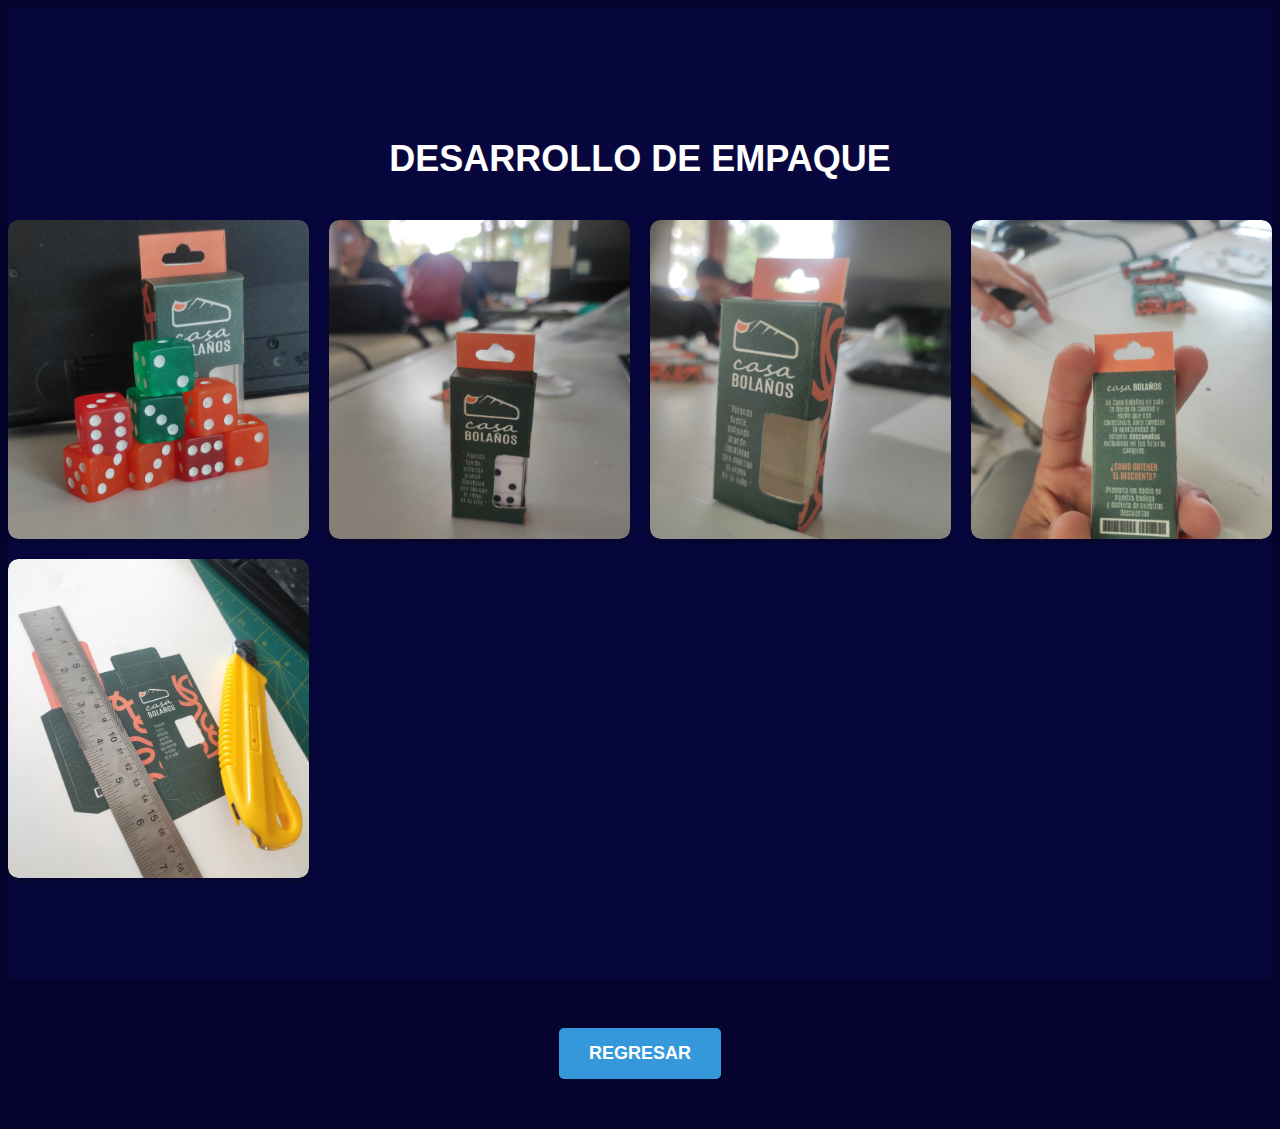
<file: galeria.html>
<!DOCTYPE html>
<html lang="en">
<head>
    <meta charset="UTF-8">
    <meta name="viewport" content="width=device-width, initial-scale=1.0">
    <title>Galeria</title>
    <link rel="stylesheet" href="galeria.css">
    <link rel="icon" href="5602503.png">
</head>
<body>
    <section id="gallery" class="gallery">
        <div class="container">
            <h2>DESARROLLO DE EMPAQUE</h2>
            <div class="grid">
                <div class="grid-item"><img src="1.jpeg"></div>
                <div class="grid-item"><img src="2.jpeg"></div>
                <div class="grid-item"><img src="3.jpeg"></div>
                <div class="grid-item"><img src="4.jpeg"></div>
                <div class="grid-item"><img src="5.jpeg"></div>
            </div>
        </div>
    </section>

    <section class="back-button-section">
        <a href="index.html" class="back-button">Regresar</a>
    </section>

</body>
</html>
</file>
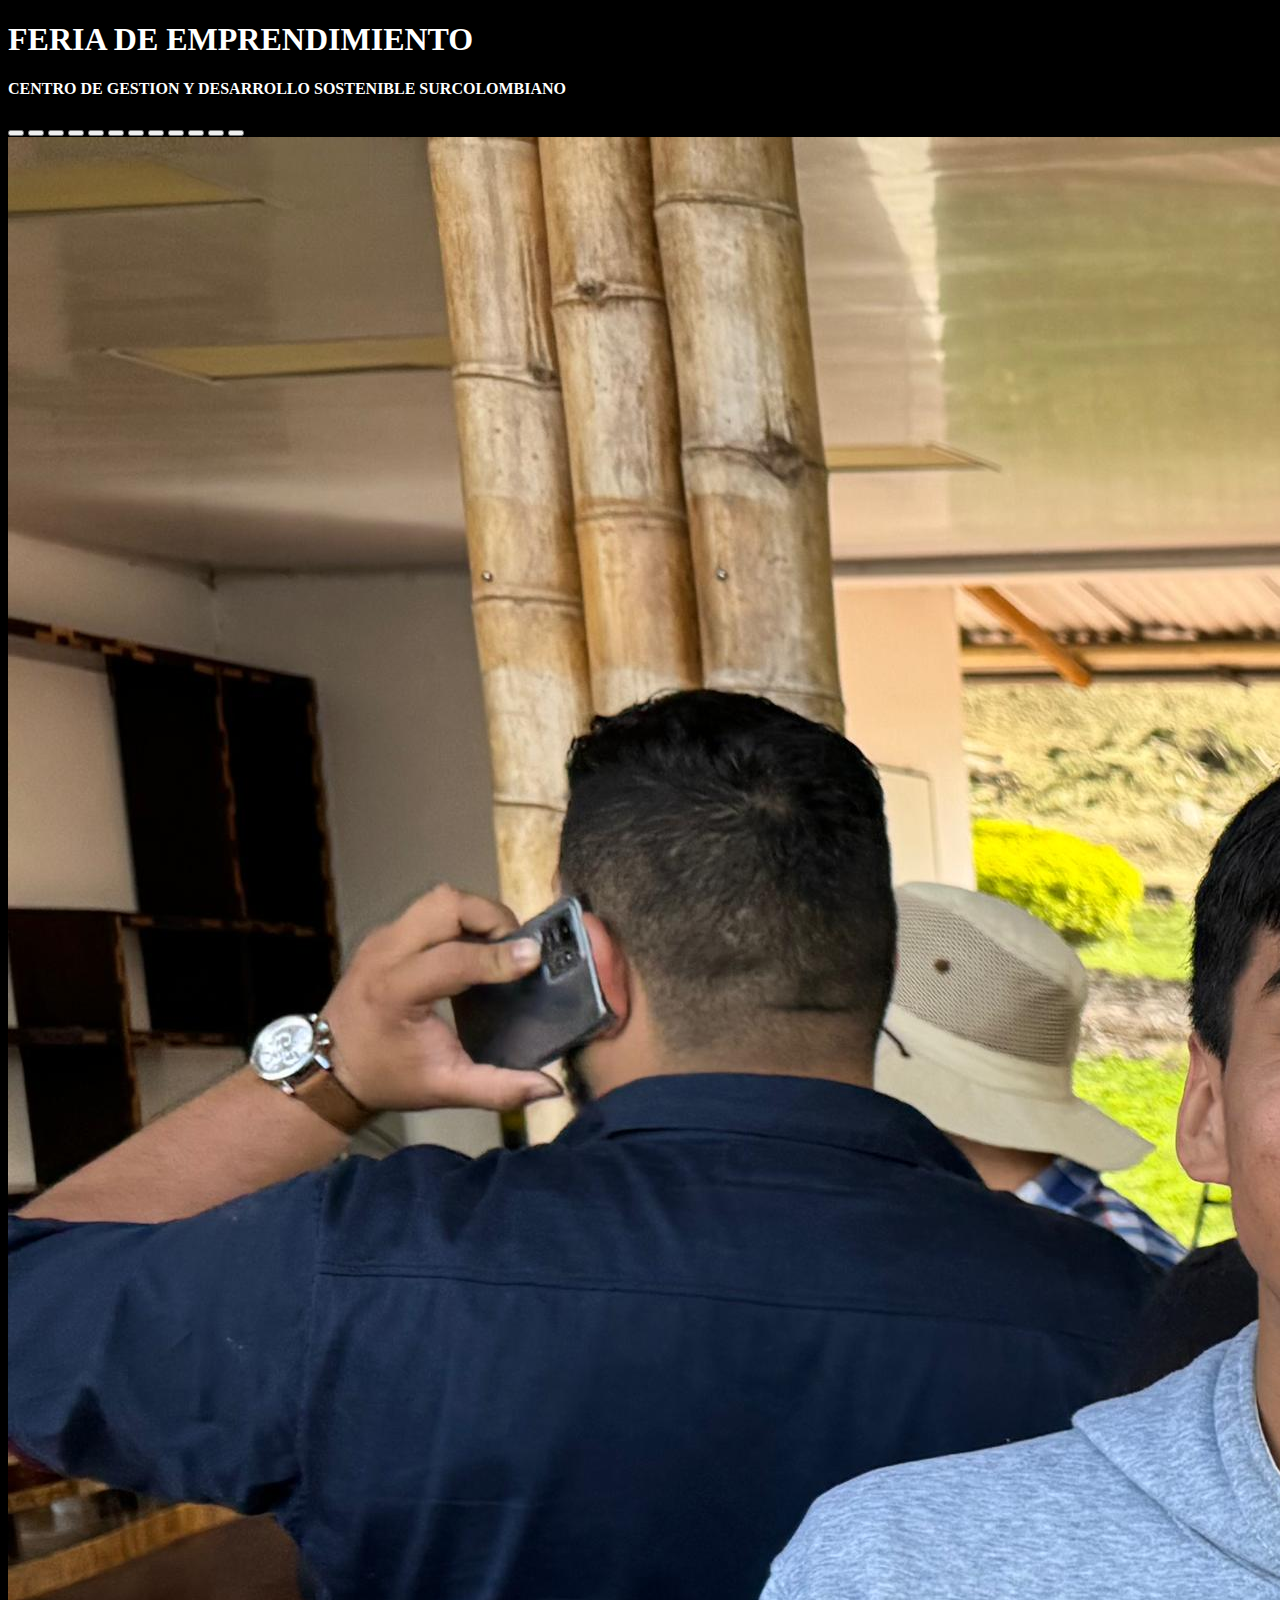
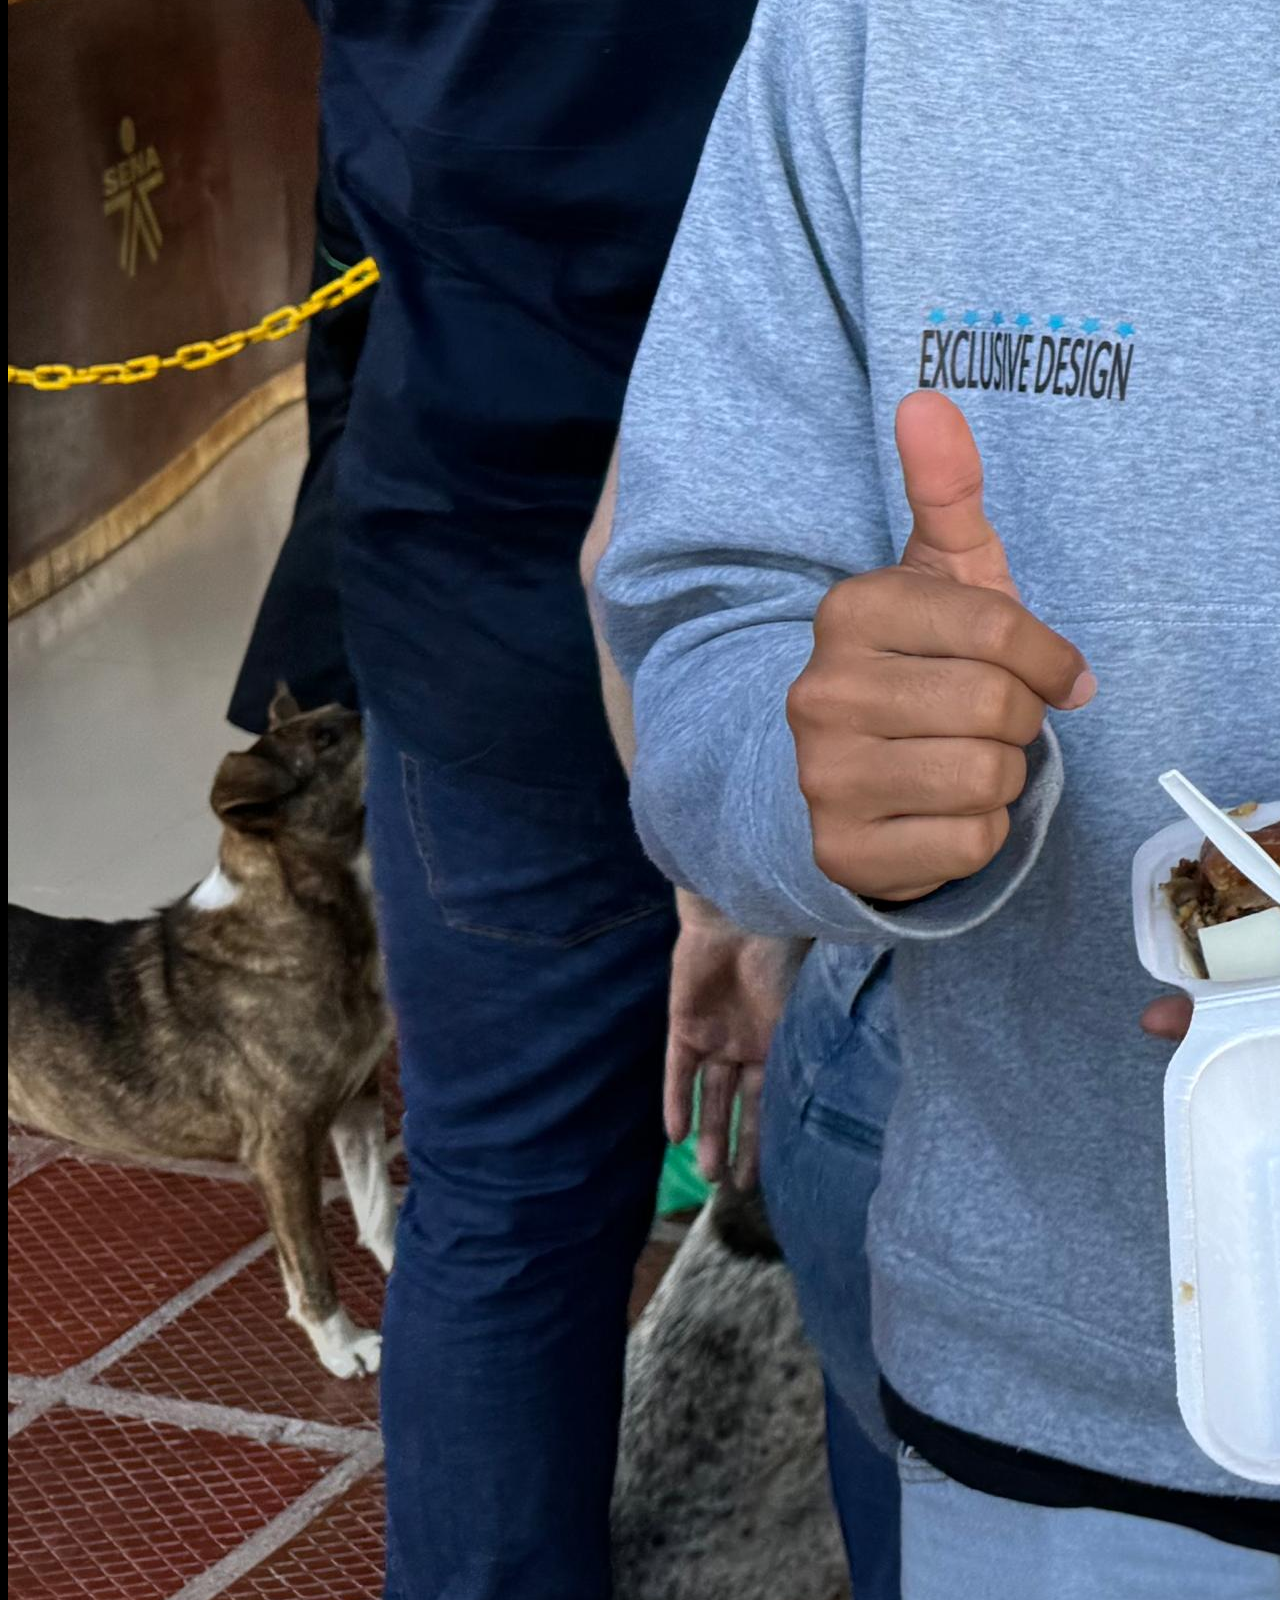
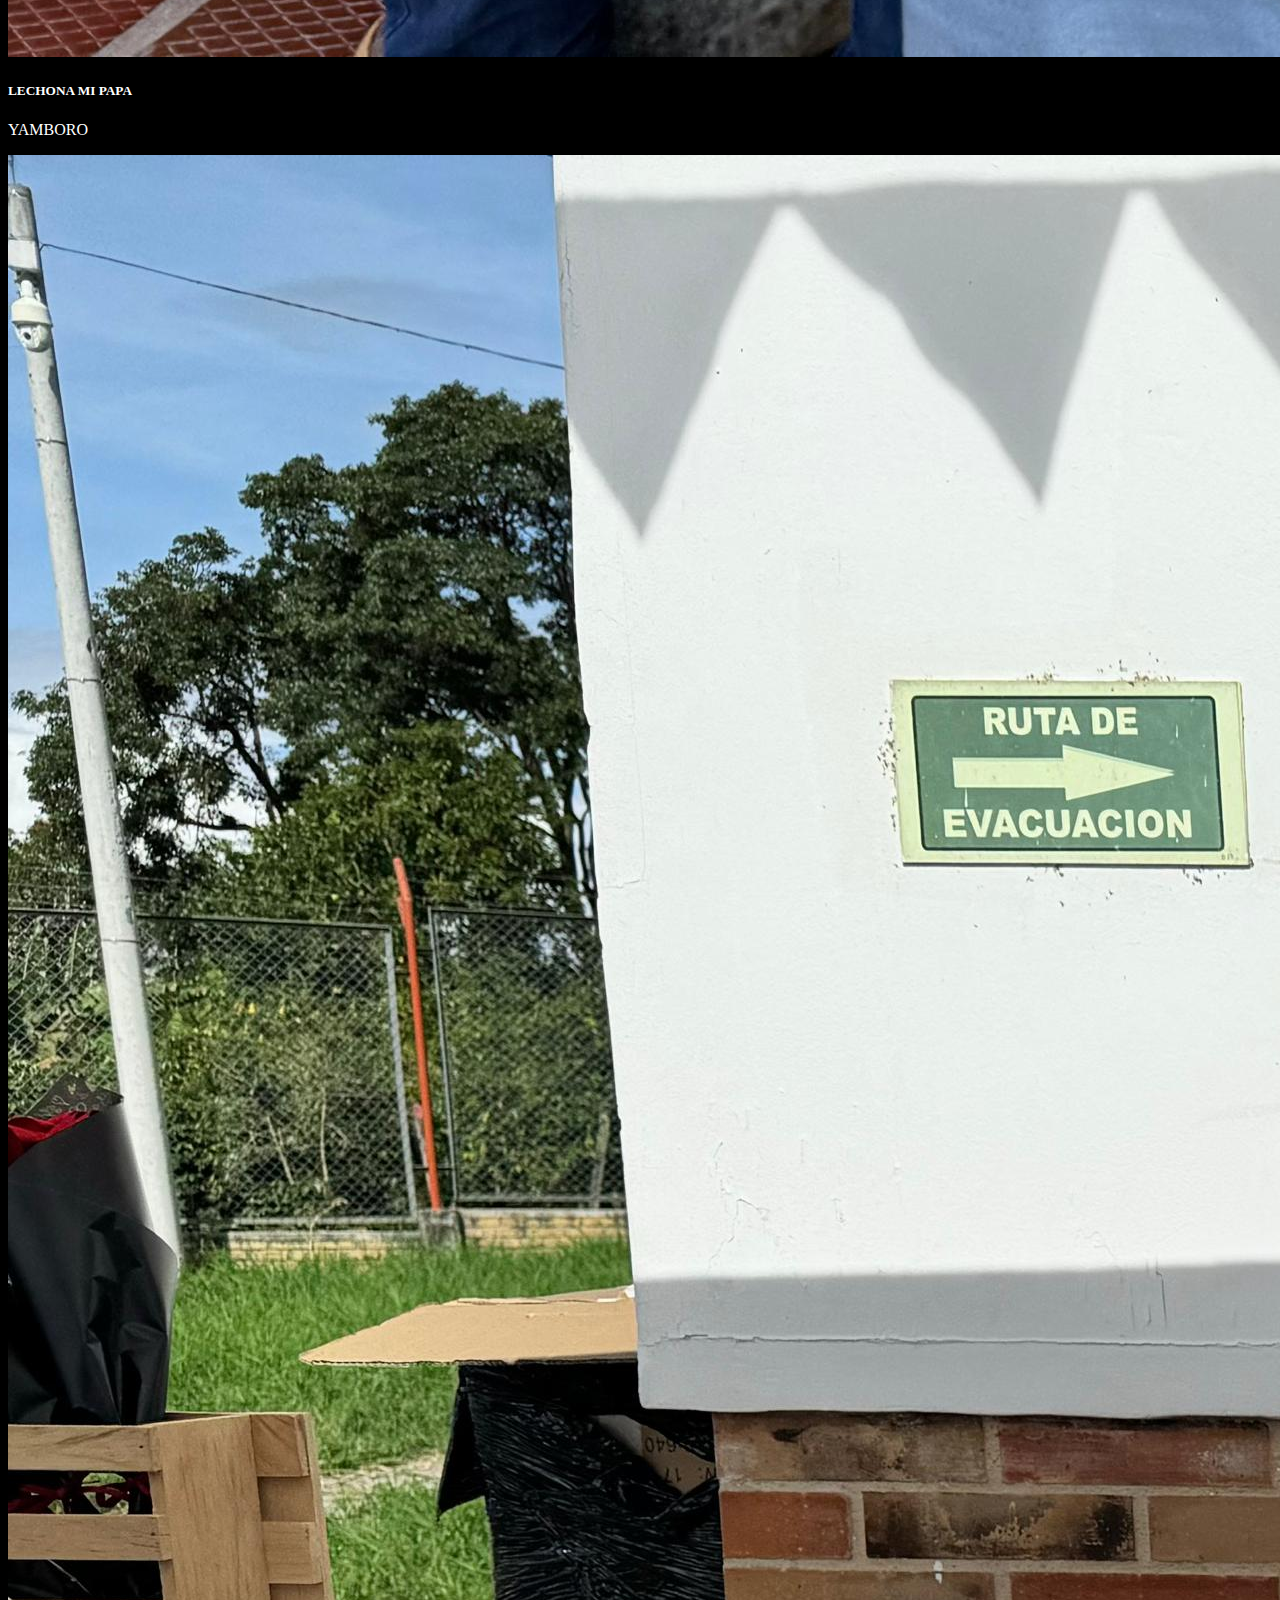
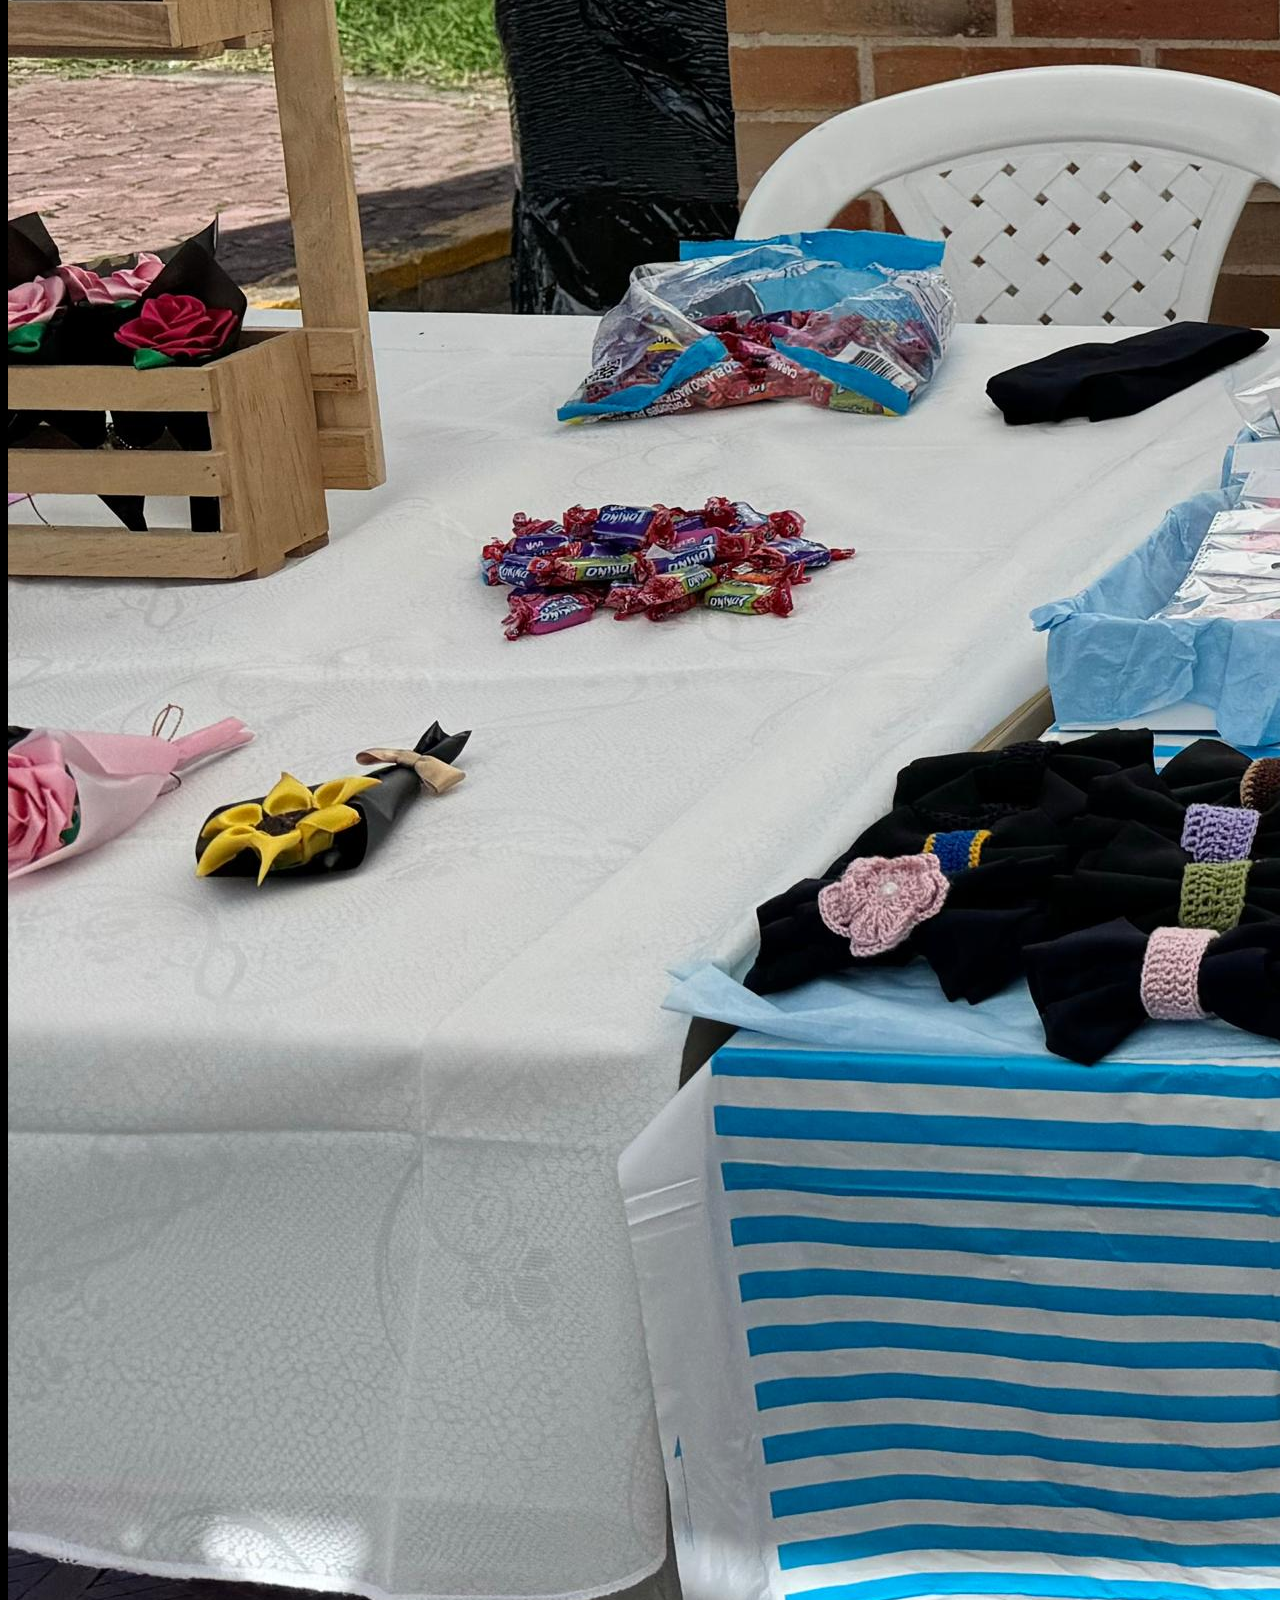
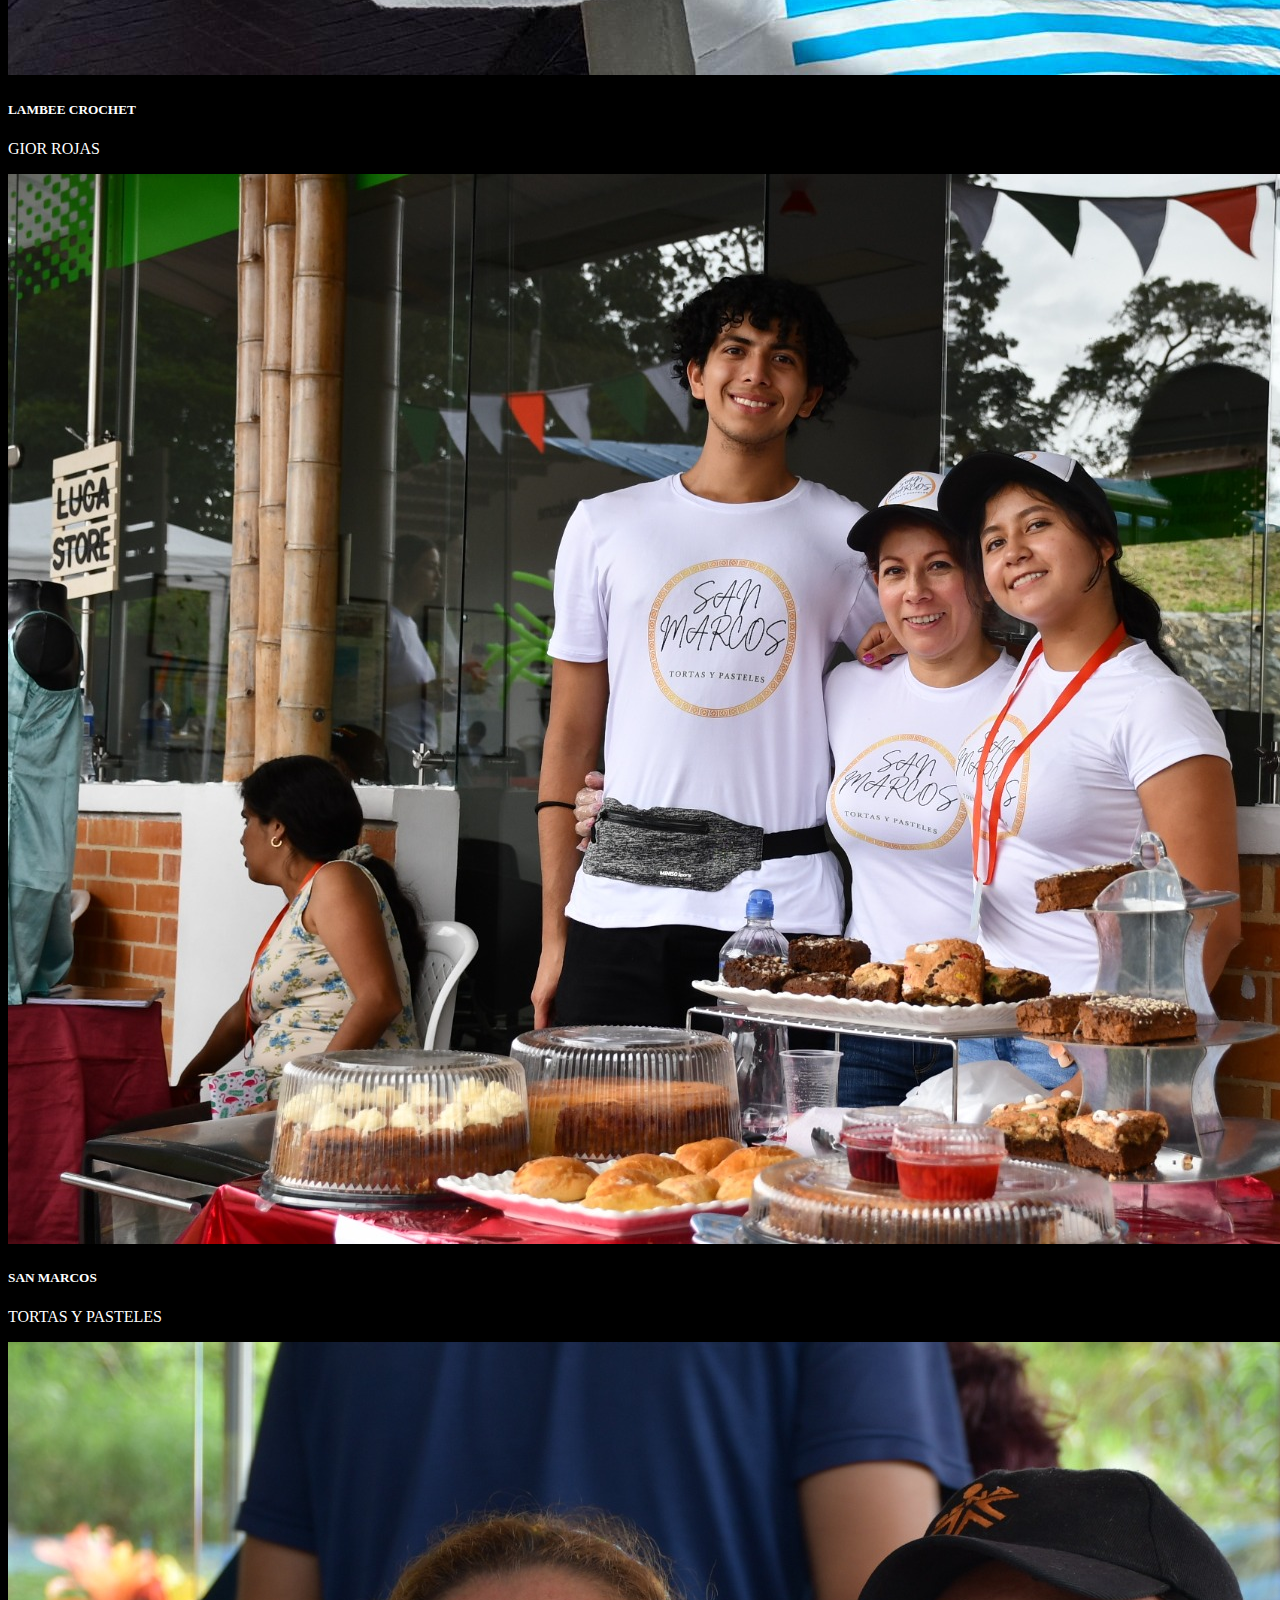
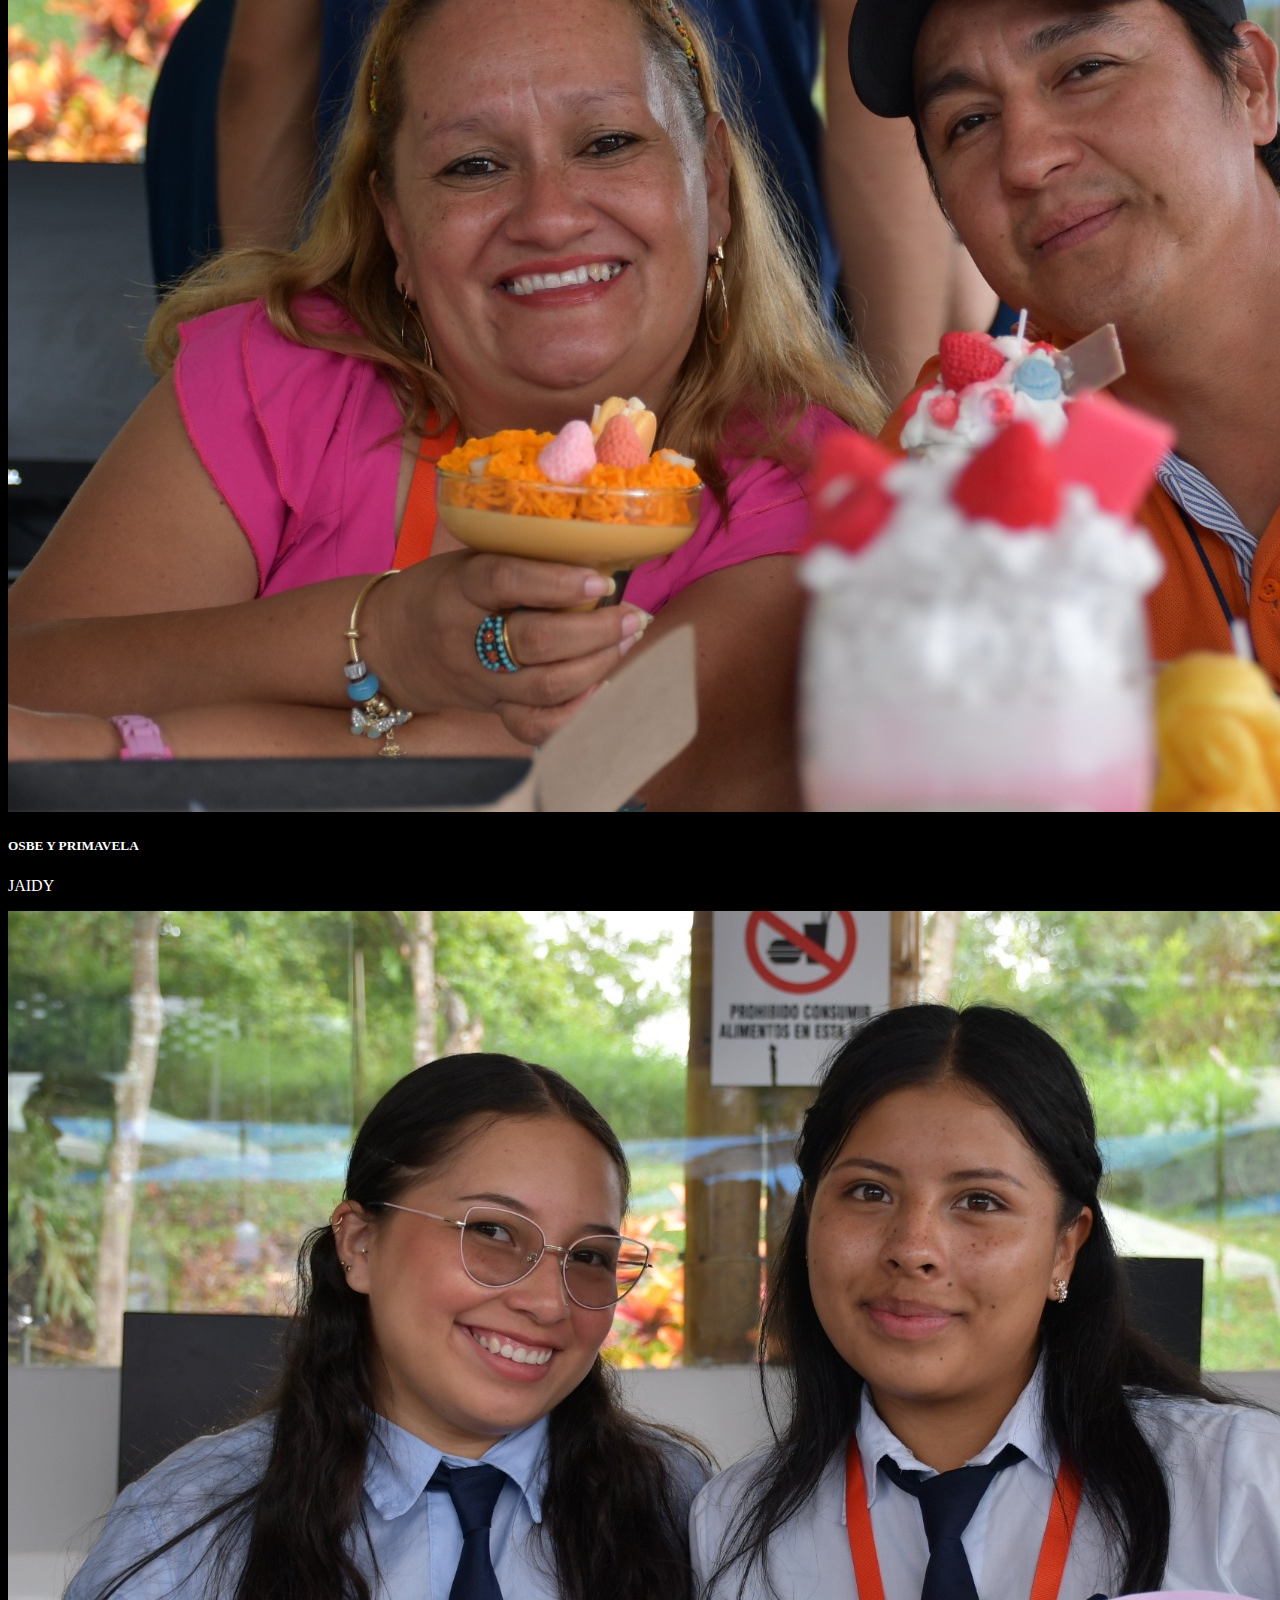
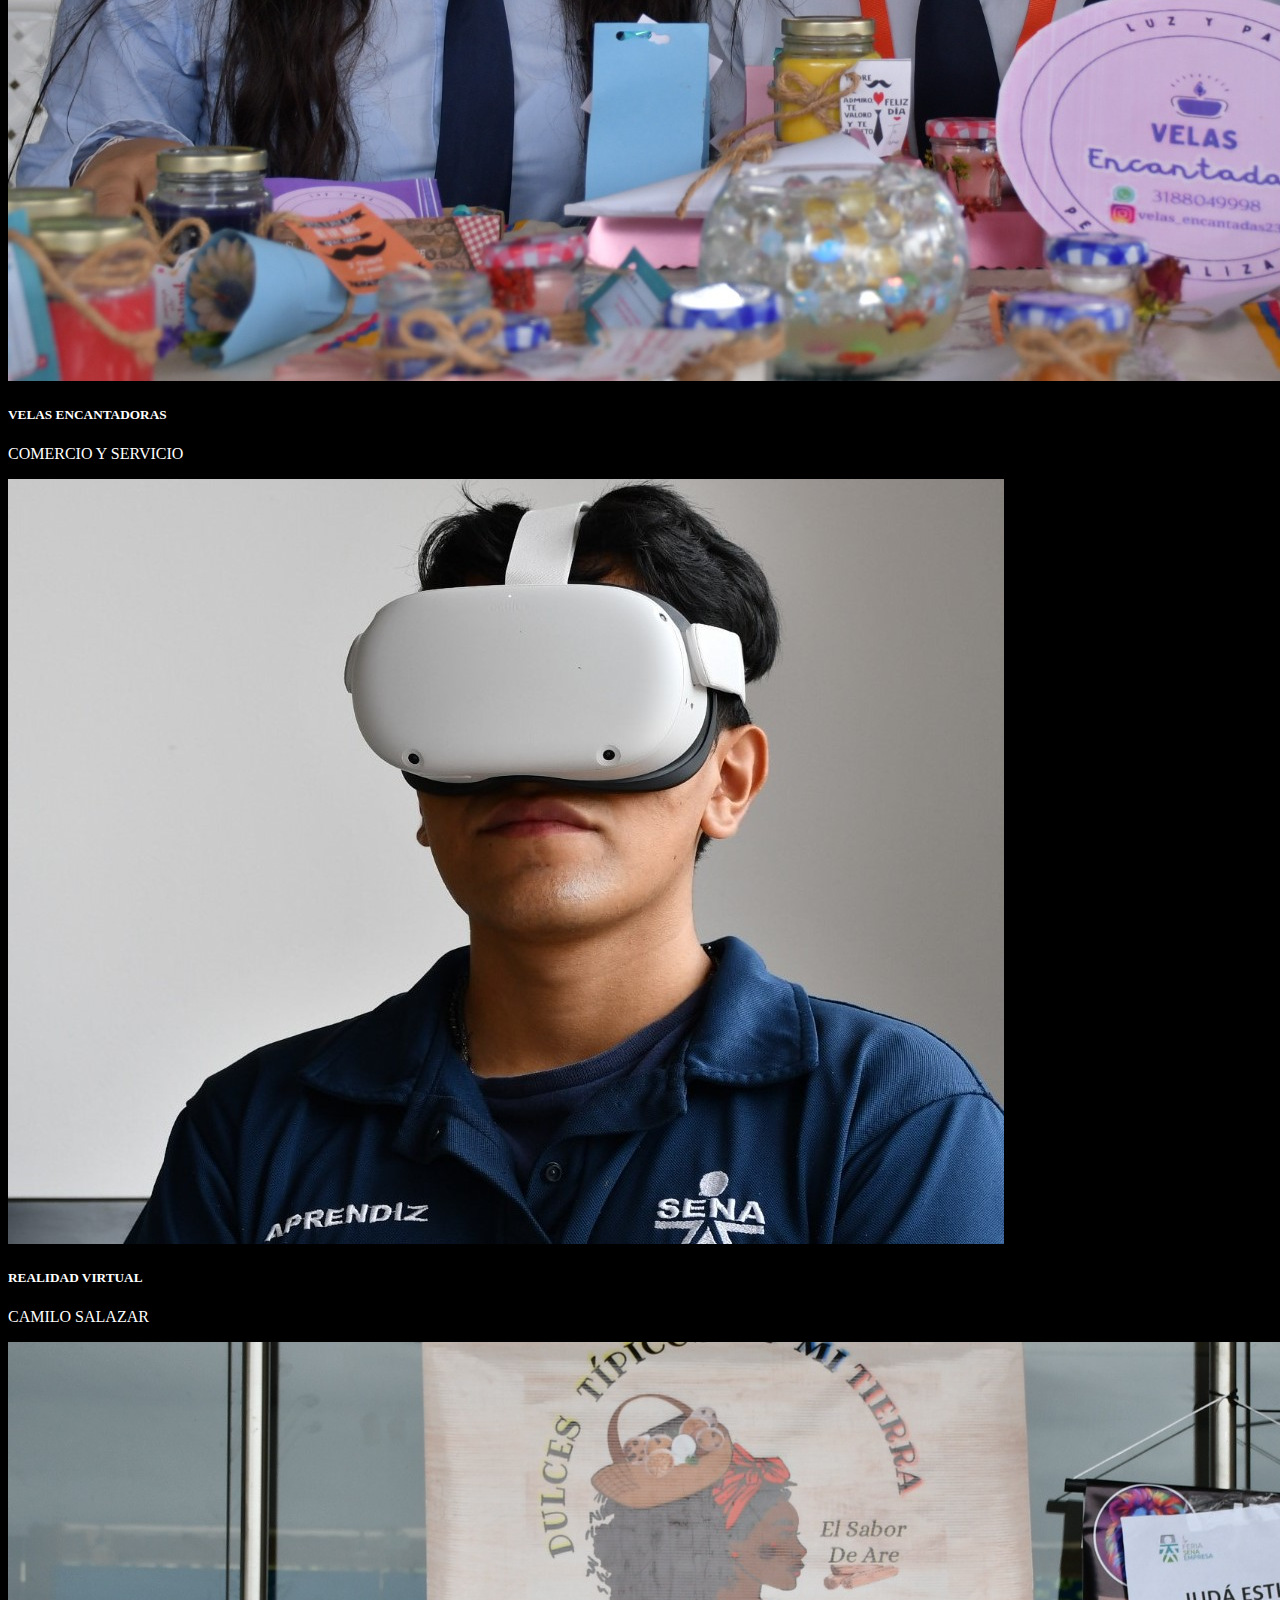
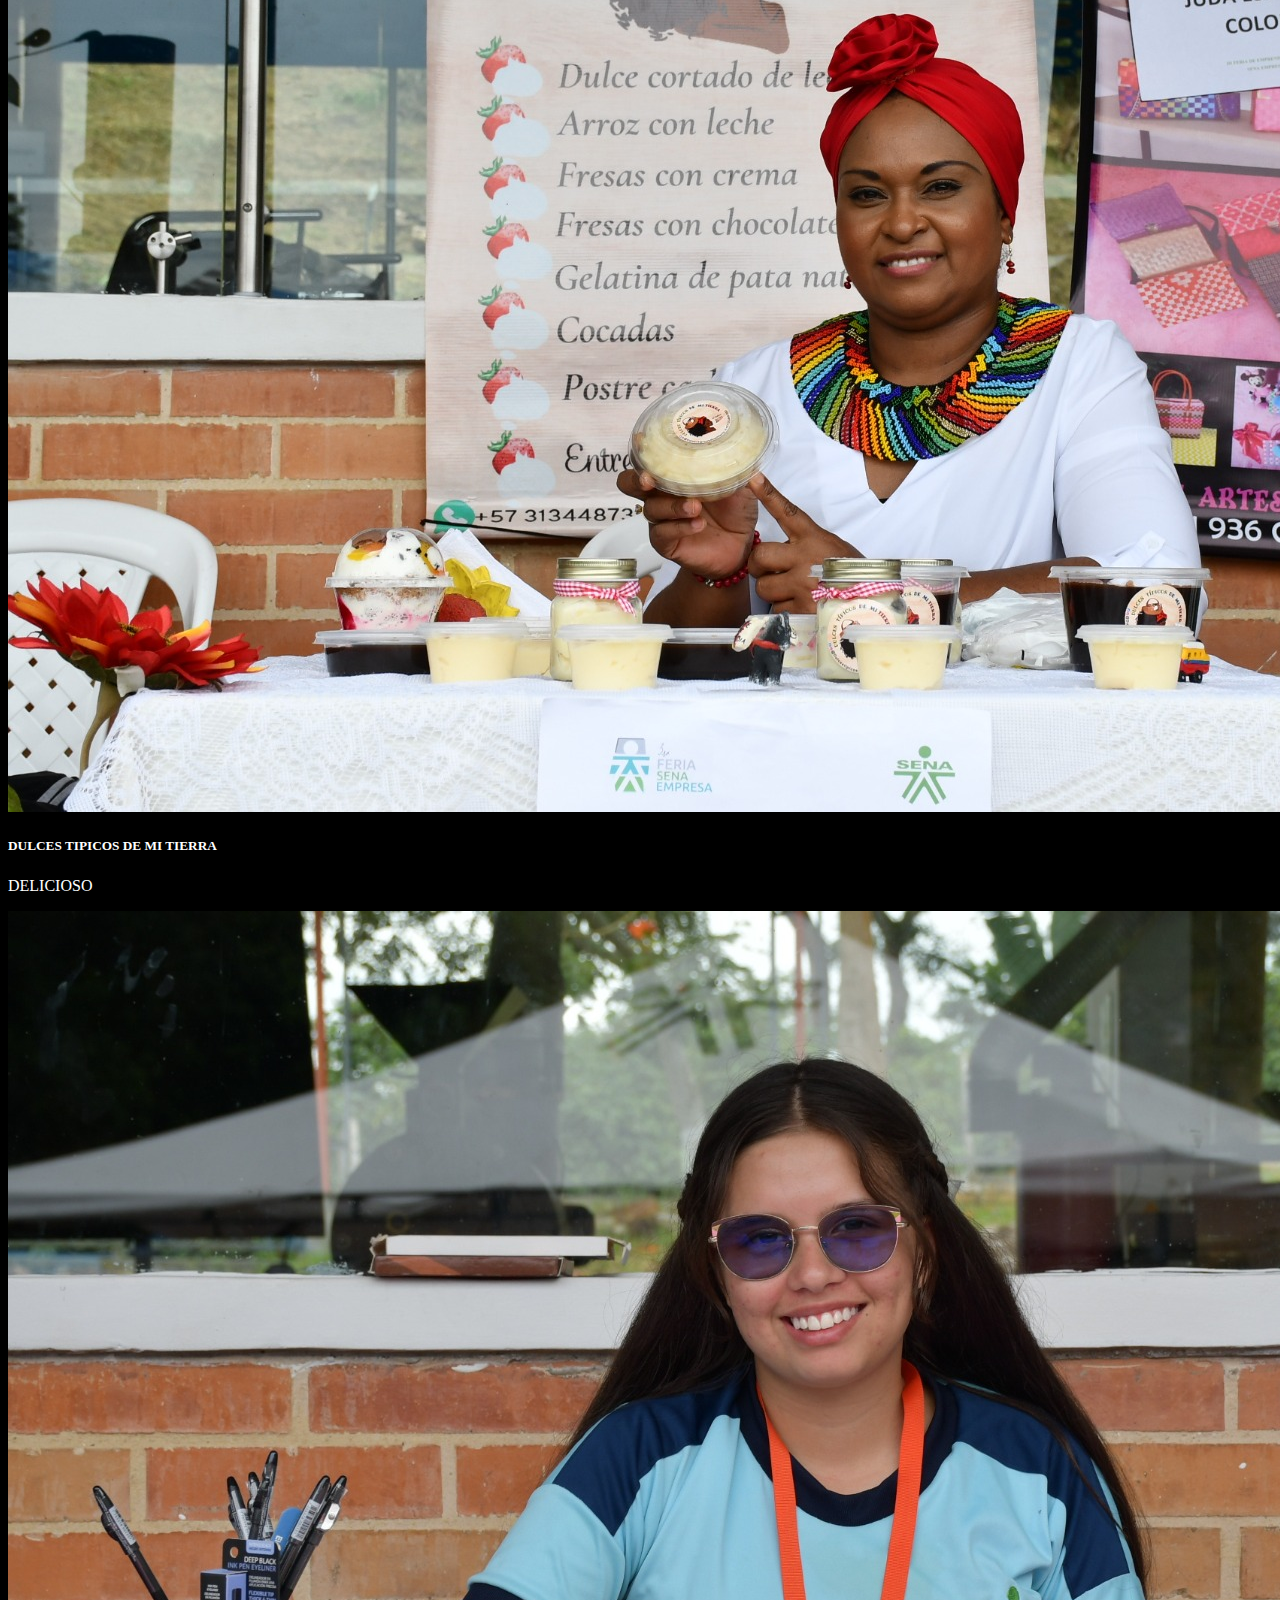
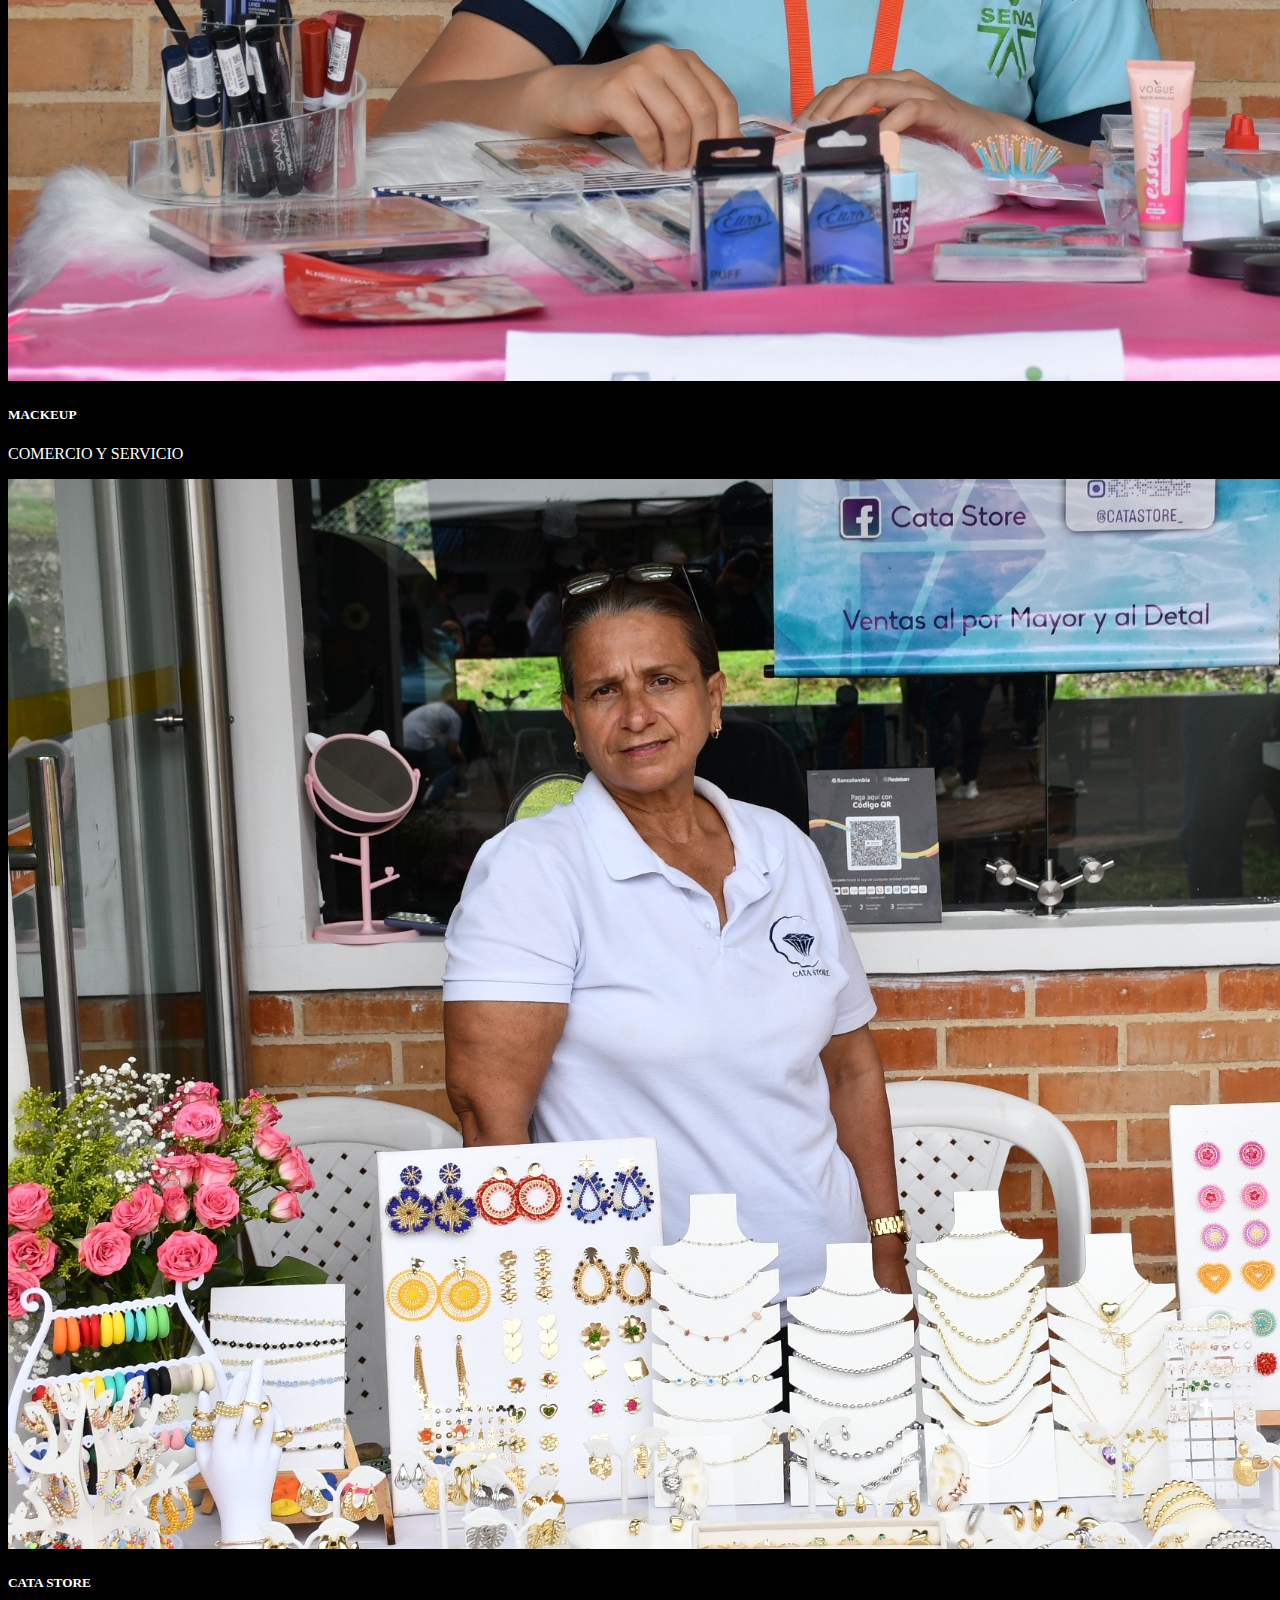
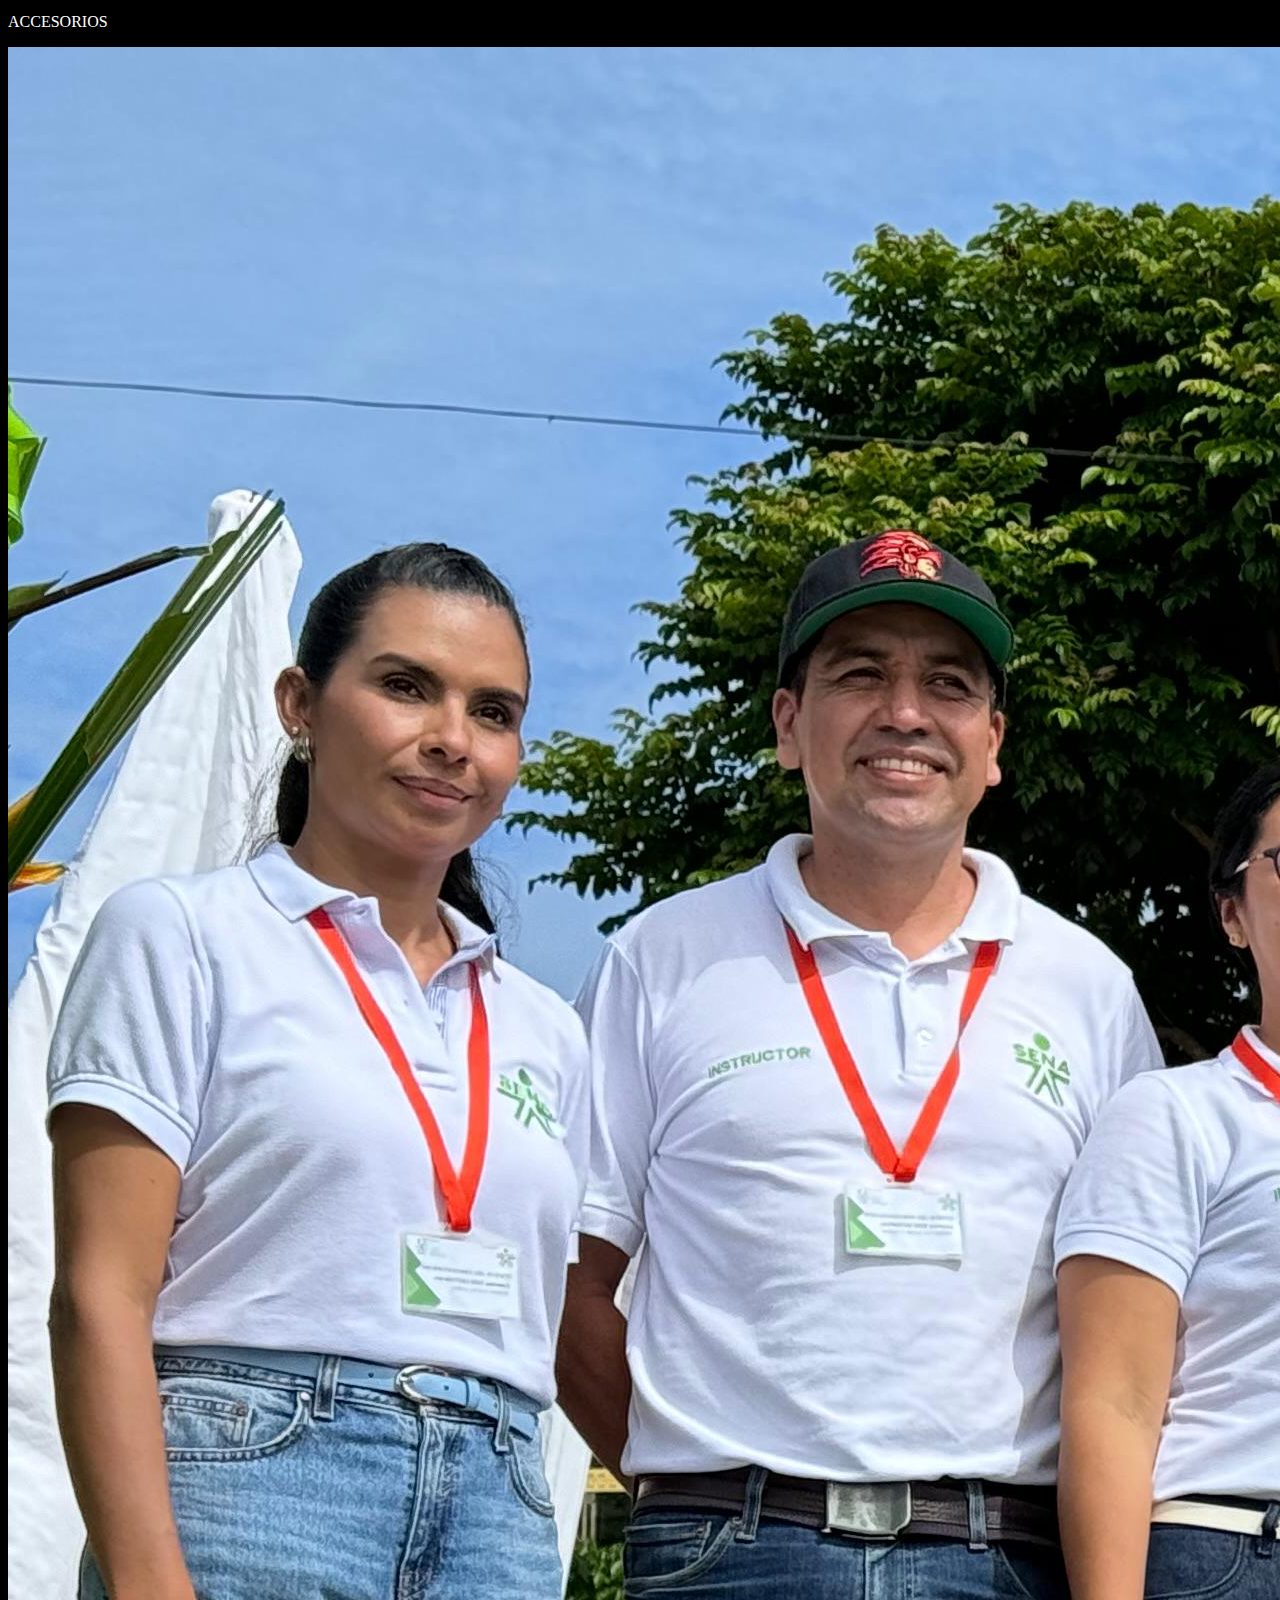
<file: vvvv.html>
<!DOCTYPE html>
<html lang="es">
<head>
    <meta charset="UTF-8">
    <meta name="viewport" content="width=device-width, initial-scale=1.0">
    <title>FERIA DE EMPRENDIMIENTO</title>
    <link href="https://cdn.jsdelivr.net/npm/bootstrap@5.0.2/dist/css/bootstrap.min.css" rel="stylesheet" integrity="sha384-EVSTQN3/azprG1Anm3QDgpJLIm9Nao0Yz1ztcQTwFspd3yD65VohhpuuCOmLASjC" crossorigin="anonymous">
    <script async src="https://cdn.jsdelivr.net/npm/bootstrap@5.0.2/dist/js/bootstrap.bundle.min.js" integrity="sha384-MrcW6ZMFYlzcLA8Nl+NtUVF0sA7MsXsP1UyJoMp4YLEuNSfAP+JcXn/tWtIaxVXM" crossorigin="anonymous"></script>
</head>
<body>
    <style>
      body{
        background-color: rgb(0, 0, 0);
        color: #fff;
      }
    </style>
    <div class="container" >
    <h1 class="text-center">FERIA DE EMPRENDIMIENTO</h1>
    <div id="carouselExampleCaptions" class="carousel slide" data-bs-ride="carousel">
      <div class="container" >
        <h4 class="text-center">CENTRO DE GESTION Y DESARROLLO SOSTENIBLE SURCOLOMBIANO</h4>
        <div id="carouselExampleCaptions" class="carousel slide" data-bs-ride="carousel">
      <div class="carousel-indicators">
        <button type="button" data-bs-target="#carouselExampleCaptions" data-bs-slide-to="0" class="active" aria-current="true" aria-label="Slide 1"></button>
        <button type="button" data-bs-target="#carouselExampleCaptions" data-bs-slide-to="1" aria-label="Slide 2"></button>
        <button type="button" data-bs-target="#carouselExampleCaptions" data-bs-slide-to="2" aria-label="Slide 3"></button>
        <button type="button" data-bs-target="#carouselExampleCaptions" data-bs-slide-to="3" aria-label="Slide 4"></button>
        <button type="button" data-bs-target="#carouselExampleCaptions" data-bs-slide-to="4" aria-label="Slide 5"></button>
        <button type="button" data-bs-target="#carouselExampleCaptions" data-bs-slide-to="5" aria-label="Slide 6"></button>
        <button type="button" data-bs-target="#carouselExampleCaptions" data-bs-slide-to="6" aria-label="Slide 7"></button>
        <button type="button" data-bs-target="#carouselExampleCaptions" data-bs-slide-to="7" aria-label="Slide 8"></button>
        <button type="button" data-bs-target="#carouselExampleCaptions" data-bs-slide-to="8" aria-label="Slide 9"></button>
        <button type="button" data-bs-target="#carouselExampleCaptions" data-bs-slide-to="9" aria-label="Slide 10"></button>
        <button type="button" data-bs-target="#carouselExampleCaptions" data-bs-slide-to="10" aria-label="Slide 11"></button>
        <button type="button" data-bs-target="#carouselExampleCaptions" data-bs-slide-to="11" aria-label="Slide 12"></button>
      </div>
      <div class="carousel-inner">
        <div class="carousel-item active">
          <img src="feria 1.jpg" class="d-block w-100" >
          <div class="carousel-caption d-none d-md-block">
            <h5>LECHONA MI PAPA</h5>
            <p>YAMBORO</p>
          </div>
        </div>
        <div class="carousel-item">
          <img src="feria 2.jpg" class="d-block w-100">
          <div class="carousel-caption d-none d-md-block">
            <h5>LAMBEE CROCHET</h5>
            <p>GIOR ROJAS</p>
          </div>
        </div>
        <div class="carousel-item">
          <img src="feria 3.jpg" class="d-block w-100" >
          <div class="carousel-caption d-none d-md-block">
            <h5>SAN MARCOS</h5>
            <p>TORTAS Y PASTELES</p>
          </div>
         </div>
         <div class="carousel-item">
          <img src="feria 4.jpg" class="d-block w-100" >
          <div class="carousel-caption d-none d-md-block">
            <h5>OSBE Y PRIMAVELA</h5>
            <p>JAIDY</p>
          </div>
         </div>
         <div class="carousel-item">
          <img src="feria 5.jpg" class="d-block w-100" >
          <div class="carousel-caption d-none d-md-block">
            <h5>VELAS ENCANTADORAS</h5>
            <p>COMERCIO Y SERVICIO</p>
          </div>
         </div>
         <div class="carousel-item">
          <img src="feria 6.jpg" class="d-block w-100" >
          <div class="carousel-caption d-none d-md-block">
            <h5>REALIDAD VIRTUAL</h5>
            <p>CAMILO SALAZAR</p>
          </div>
         </div>
         <div class="carousel-item">
          <img src="feria 7.jpg" class="d-block w-100" >
          <div class="carousel-caption d-none d-md-block">
            <h5>DULCES TIPICOS DE MI TIERRA</h5>
            <p>DELICIOSO</p>
          </div>
         </div>
         <div class="carousel-item">
          <img src="feria 8.jpg" class="d-block w-100" >
          <div class="carousel-caption d-none d-md-block">
            <h5>MACKEUP</h5>
            <p>COMERCIO Y SERVICIO</p>
          </div>
         </div>
        <div class="carousel-item">
          <img src="feria 9.jpg" class="d-block w-100" >
          <div class="carousel-caption d-none d-md-block">
            <h5>CATA STORE</h5>
            <p>ACCESORIOS</p>
          </div>
         </div>
         <div class="carousel-item">
          <img src="feria 10.jpg" class="d-block w-100" >
          <div class="carousel-caption d-none d-md-block">
            <h5>EQUIPO DE TRABAJO SENA</h5>
            <p>INSTRUCTORES</p>
          </div>
         </div>
         <div class="carousel-item">
          <img src="feria 11.jpg" class="d-block w-100" >
          <div class="carousel-caption d-none d-md-block">
            <h5>PLANO GENERAL</h5>
            <p>MULTIMEDIA</p>
          </div>
         </div>
         <div class="carousel-item">
          <img src="feria 12.jpg" class="d-block w-100" >
          <div class="carousel-caption d-none d-md-block">
            <h5>PLANO GENERAL</h5>
            <p>MULTIMEDIA</p>
          </div>
         </div>
      </div>
      <button class="carousel-control-prev" type="button" data-bs-target="#carouselExampleCaptions" data-bs-slide="prev">
        <span class="carousel-control-prev-icon" aria-hidden="true"></span>
        <span class="visually-hidden">Previous</span>
      </button>
      <button class="carousel-control-next" type="button" data-bs-target="#carouselExampleCaptions" data-bs-slide="next">
        <span class="carousel-control-next-icon" aria-hidden="true"></span>
        <span class="visually-hidden">Next</span>
      </button>
    </div>
   </div><br>

   <div>
    <a href="index.html" style="text-align: center;">
      <button type="button"  class="btn btn-primary">regresar</button>
    </a>
   </div>
   
</body>
</html>
</file>
<file: galeria.css>
body {
    color: #ffffff;
    background-color: #04042e;
    font-family: 'Poppins', sans-serif;

}

img {
    display: block;
    max-width: 100%;
    height: auto;
    border-radius: 20px;
    transition: transform 0.3s ease, box-shadow 0.3s ease;
}

.gallery {
    padding: 100px 0;
    background-color: #07073e;
    text-align: center;
}

.gallery h2 {
    font-size: 36px;
    margin-bottom: 40px;
    color: #ffffff;
}

.gallery .grid {
    display: grid;
    grid-template-columns: repeat(auto-fit, minmax(250px, 1fr));
    gap: 20px;
}

/* Estilos para los elementos de la cuadrícula */
.gallery .grid-item {
    overflow: hidden;
    border-radius: 10px;
    box-shadow: 0px 4px 10px rgba(0, 0, 0, 0.3);
    cursor: pointer;
    transition: transform 0.3s ease, box-shadow 0.3s ease;
    position: relative;
}

.gallery .grid-item::before {
    content: '3342342Q';
    display: block;
    padding-top: 100%; 
}

.gallery .grid-item img {
    position: absolute;
    top: 0;
    left: 0;
    width: 100%;
    height: 100%;
    object-fit: cover;
    transition: transform 0.3s ease, opacity 0.3s ease;
    border-radius: 10px;
}

.gallery .grid-item:hover {
    transform: scale(1.05);
    box-shadow: 0px 8px 20px rgba(0, 0, 0, 0.5);
}



.back-button {
    display: inline-block;
    padding: 15px 30px;
    font-size: 18px;
    font-weight: bold;
    text-transform: uppercase;
    color: #fff;
    background-color: #3498db;
    border: none;
    border-radius: 5px;
    text-decoration: none;
    text-align: center;
    transition: background-color 0.3s ease, transform 0.3s ease;
    cursor: pointer;
}

.back-button:hover {
    background-color: #2980b9;
    transform: translateY(-3px);
}

.back-button:active {
    background-color: #1f6398;
    transform: translateY(0);
}

/* Estilos para la sección del botón (opcional) */
.back-button-section {
    text-align: center;
    margin: 50px 0;
}
</file>
